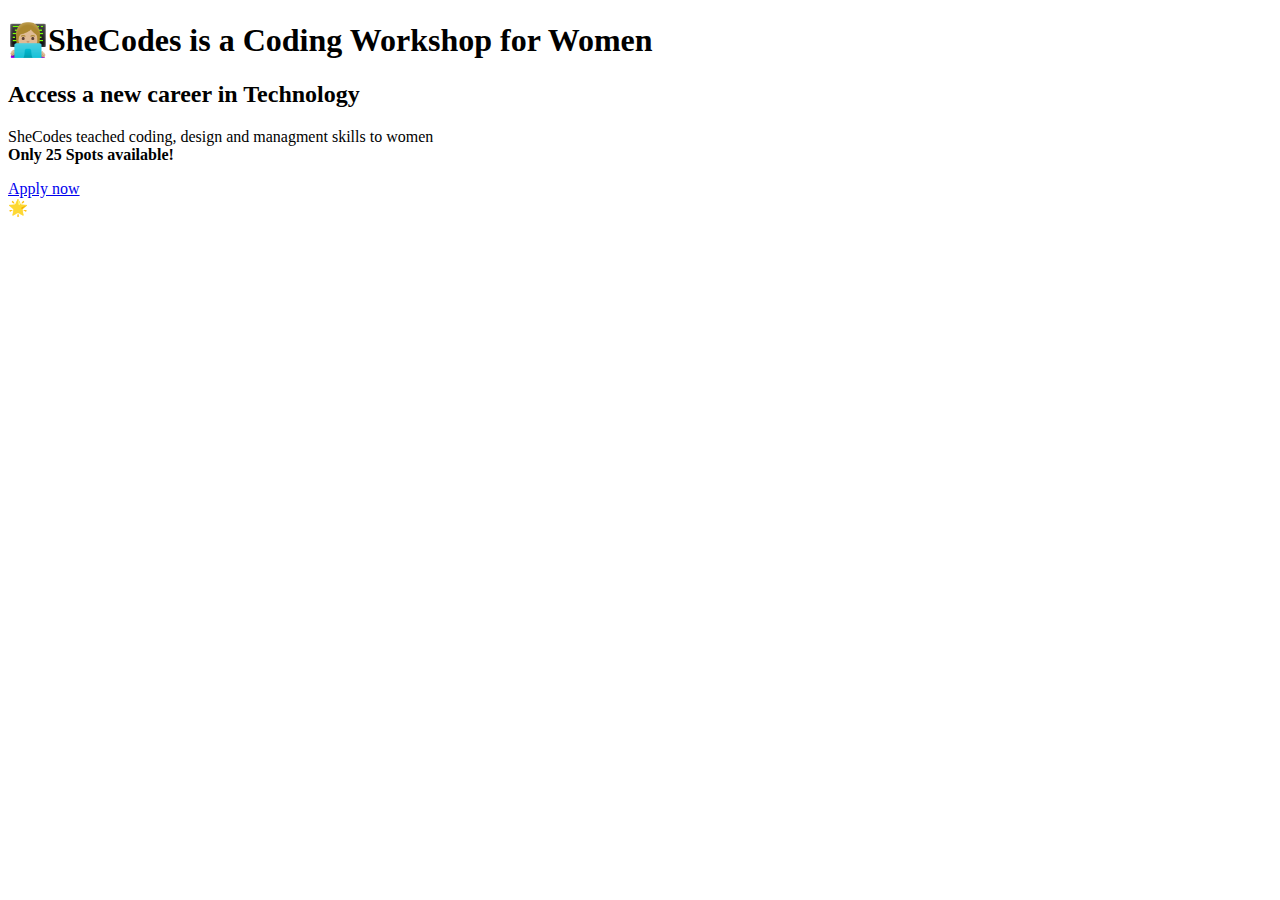
<file: SHECODES PLUS/index.html>
<!DOCTYPE html>
<html lang="en">
  <head>
    <meta charset="UTF-8" />
    <meta name="viewport" content="width=device-width, initial-scale=1.0" />
    <title>SheCodes</title>
  </head>
  <body>
    <h1>👩🏼‍💻SheCodes is a Coding Workshop for Women</h1>
    <h2>Access a new career in Technology</h2>
    <p>
      SheCodes teached coding, design and managment skills to women
      <br />
      <strong>Only 25 Spots available!</strong>
    </p>
    <p>
      <a href="https://www.shecodes.io/" target="_blank"> Apply now </a>
      <br />
      🌟
    </p>
  </body>
</html>
</file>
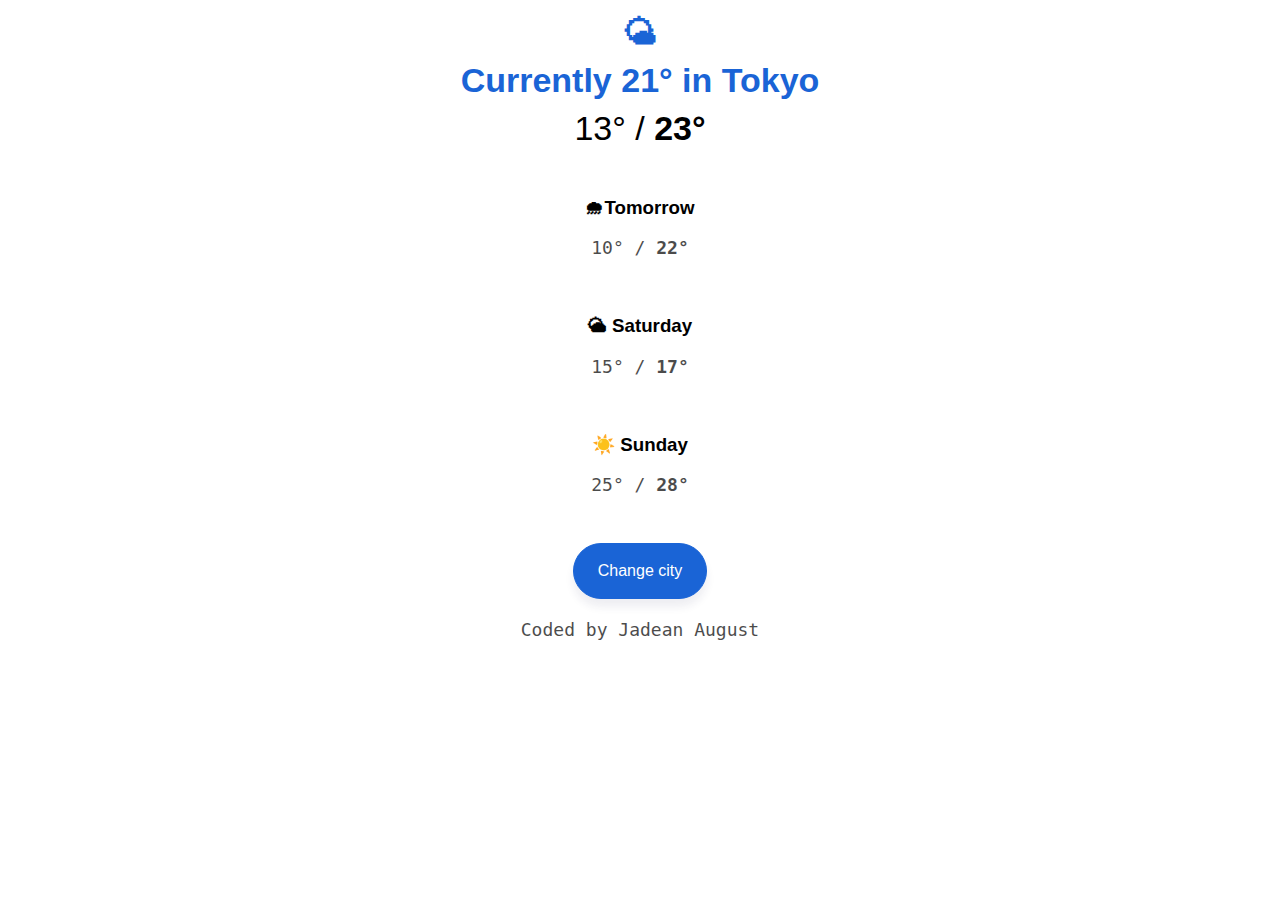
<file: SHECODES BASIC/HomeworkW1.html>
<!DOCTYPE html>
<html lang="en">
  <head>
    <meta charset="UTF-8" />
    <meta name="viewport" content="width=device-width, initial-scale=1.0" />
    <meta http-equiv="X-UA-Compatible" content="ie=edge" />
    <title>Weather App</title>
    <style>
      h1,
      h2,
      h3 {
        text-align: center;
        font-family: Helvetica, Arial, sans-serif;
      }

      h1 {
        color: #1a64d6;
        font-size: 34px;
        line-height: 48px;
        margin: 0;
      }

      h2 {
        margin: 0;

        font-size: 34px;
        line-height: 48px;
        font-weight: 400;
      }

      ul {
        padding: 0;
      }

      li {
        list-style: none;
        text-align: center;
        padding: 10px 0;
        border-radius: 10px;
        transition: all 200ms ease-in-out;
        max-width: 400px;
        margin: 0 auto;
      }

      li:hover {
        background: #fffbef;
      }

      p {
        font-size: 18px;
        opacity: 0.7;
        text-align: center;
        font-family: monospace;
      }

      button {
        display: block;
        margin: 20px auto;
        border: 1px solid #1a64d6;
        background: #1a64d6;
        color: #fff;
        font-size: 16px;
        line-height: 22px;
        padding: 16px 24px;
        border-radius: 30px;
        transition: all 200ms ease;
        box-shadow: rgba(37, 39, 89, 0.08) 0px 8px 8px 0;
        cursor: pointer;
      }

      button:hover {
        background: white;
        color: #1a64d6;
        border: 1px solid #1a64d6;
      }
    </style>
  </head>
  <body>
    <h1>
      🌤
      <br />
      Currently 21° in Tokyo
    </h1>
    <h2>13° / <strong>23°</strong></h2>
    <ul>
      <li>
        <h3>🌧Tomorrow</h3>
        <p>10° / <strong>22°</strong></p>
      </li>
      <li>
        <h3>🌥 Saturday</h3>
        <p>15° / <strong>17°</strong></p>
      </li>
      <li>
        <h3>☀️ Sunday</h3>
        <p>25° / <strong>28°</strong></p>
      </li>
    </ul>

    <button>Change city</button>
    <p>Coded by Jadean August</p>
  </body>
</html>
</file>
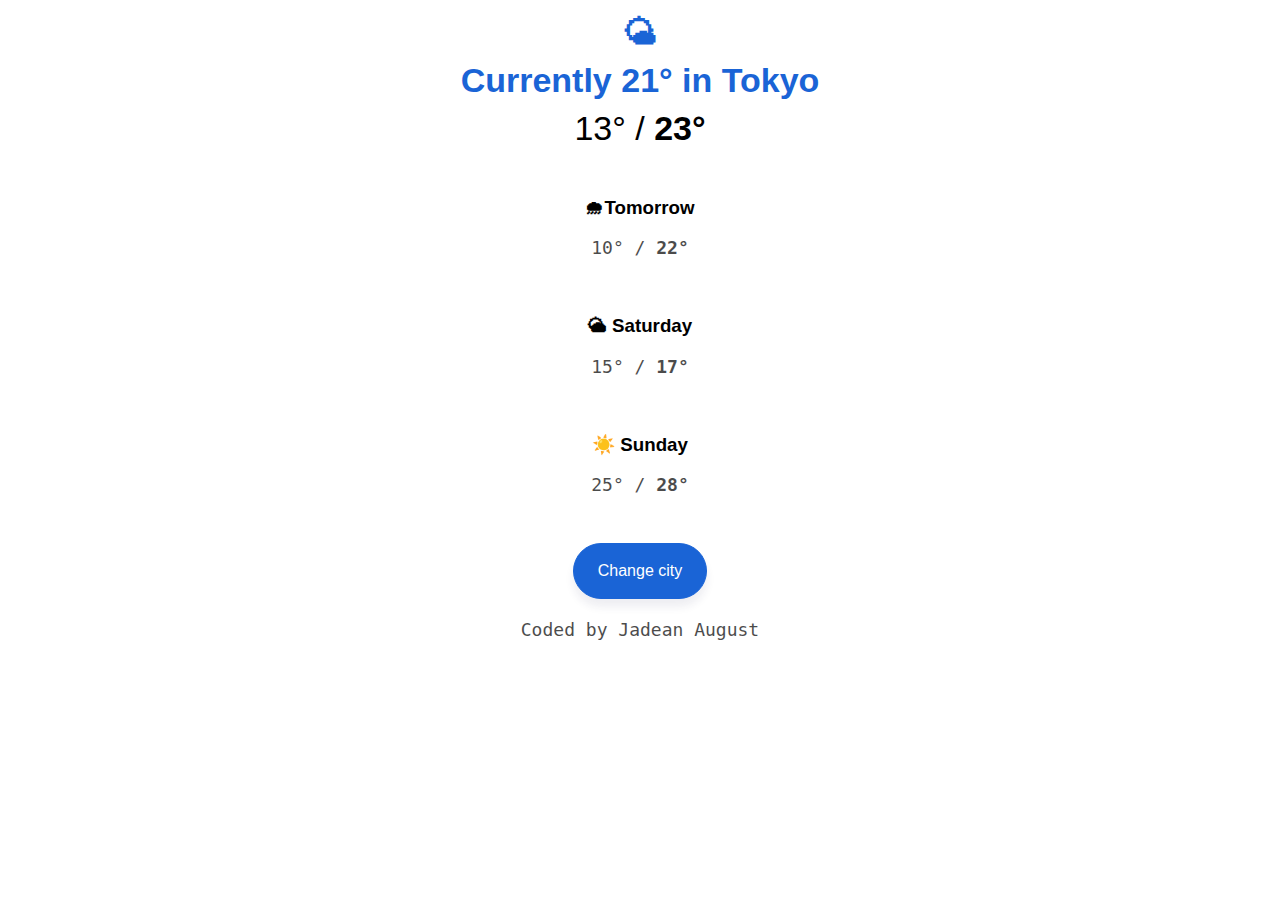
<file: SHECODES BASIC/HomeworkW2.html>
<!DOCTYPE html>
<html lang="en">
  <head>
    <meta charset="UTF-8" />
    <meta name="viewport" content="width=device-width, initial-scale=1.0" />
    <meta http-equiv="X-UA-Compatible" content="ie=edge" />
    <title>Weather App</title>
    <style>
      h1,
      h2,
      h3 {
        text-align: center;
        font-family: Helvetica, Arial, sans-serif;
      }

      h1 {
        color: #1a64d6;
        font-size: 34px;
        line-height: 48px;
        margin: 0;
      }

      h2 {
        margin: 0;

        font-size: 34px;
        line-height: 48px;
        font-weight: 400;
      }

      ul {
        padding: 0;
      }

      li {
        list-style: none;
        text-align: center;
        padding: 10px 0;
        border-radius: 10px;
        transition: all 200ms ease-in-out;
        max-width: 400px;
        margin: 0 auto;
      }

      li:hover {
        background: #fffbef;
      }

      p {
        font-size: 18px;
        opacity: 0.7;
        text-align: center;
        font-family: monospace;
      }

      button {
        display: block;
        margin: 20px auto;
        border: 1px solid #1a64d6;
        background: #1a64d6;
        color: #fff;
        font-size: 16px;
        line-height: 22px;
        padding: 16px 24px;
        border-radius: 30px;
        transition: all 200ms ease;
        box-shadow: rgba(37, 39, 89, 0.08) 0px 8px 8px 0;
        cursor: pointer;
      }

      button:hover {
        background: white;
        color: #1a64d6;
        border: 1px solid #1a64d6;
      }
    </style>
  </head>
  <body>
    <h1>
      🌤
      <br />
      Currently 21° in Tokyo
    </h1>
    <h2>13° / <strong>23°</strong></h2>
    <ul>
      <li>
        <h3>🌧Tomorrow</h3>
        <p>10° / <strong>22°</strong></p>
      </li>
      <li>
        <h3>🌥 Saturday</h3>
        <p>15° / <strong>17°</strong></p>
      </li>
      <li>
        <h3>☀️ Sunday</h3>
        <p>25° / <strong>28°</strong></p>
      </li>
    </ul>

    <button>Change city</button>
    <p>Coded by Jadean August</p>
    <script>
      function changeCity() {
        let city = prompt("Which city are you from?");
        let temperature = prompt("What temperature is it?");
        let heading = document.querySelector("h1");

        if (temperature <= 0) {
          heading.innerHTML =
            "☹️<br />Currently " + temperature + "° in " + city;
        } else {
          heading.innerHTML =
            "😀<br />Currently " + temperature + "° in " + city;
        }
      }

      let changeButton = document.querySelector("button");
      changeButton.addEventListener("click", changeCity);
    </script>
  </body>
</html>
</file>
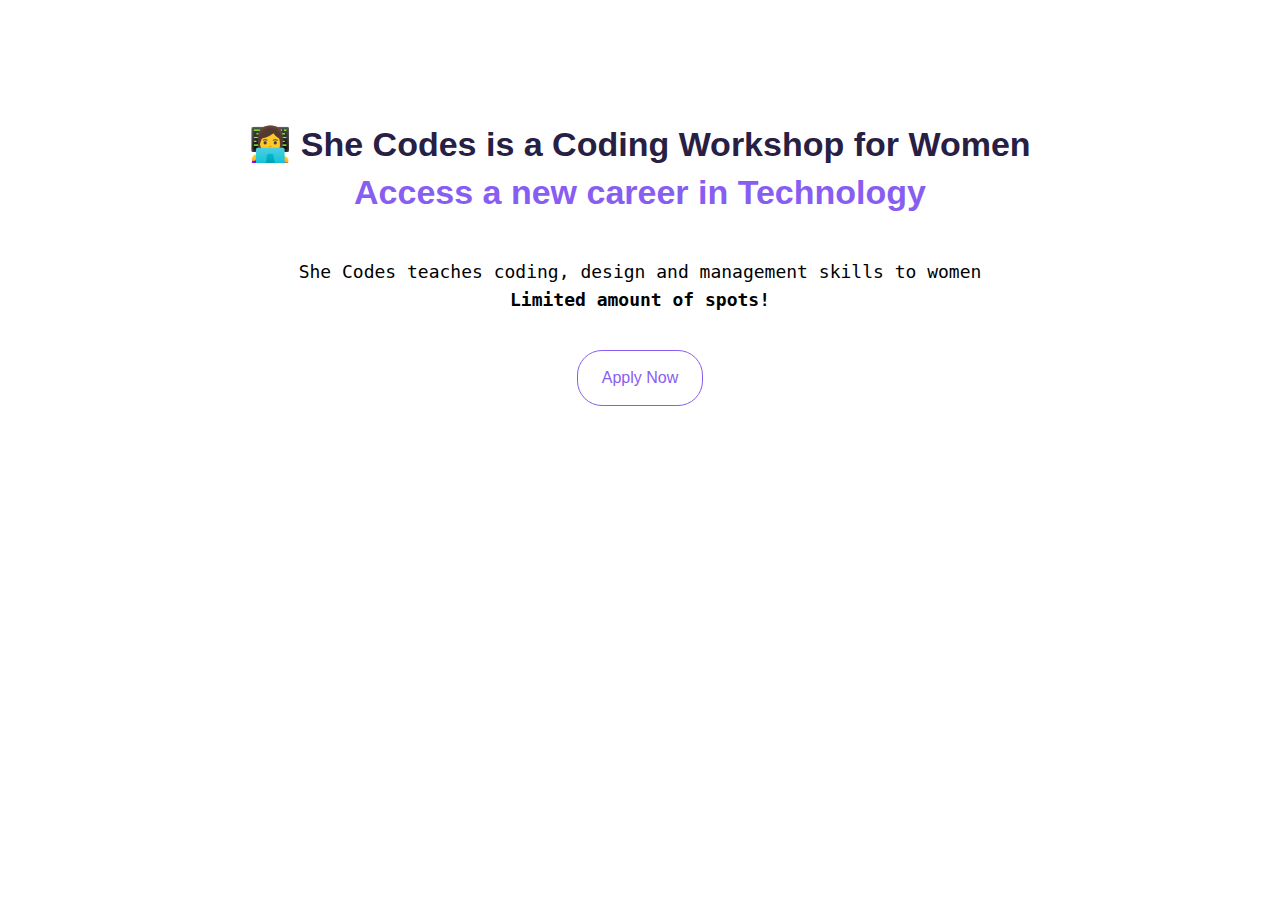
<file: SHECODES BASIC/JavascriptW2.html>
<!DOCTYPE html>
<html lang="en">
  <head>
    <meta charset="UTF-8" />
    <meta name="viewport" content="width=device-width, initial-scale=1.0" />
    <meta http-equiv="X-UA-Compatible" content="ie=edge" />
    <title>SheCodes</title>
    <style>
      body {
        font-family: Cerebri Sans, Helvetica, Arial, sans-serif;
      }
      section {
        margin: 120px 0;
      }
      h1,
      h2 {
        font-weight: 900;
        font-size: 34px;
        line-height: 48px;
        margin: 0;
      }
      h1 {
        color: #272044;
        text-align: center;
      }
      h2 {
        text-align: center;
        color: #885df1;
        padding: 0 0 24px;
      }
      p {
        font-size: 18px;
        line-height: 28px;
        font-family: PT Mono, monospace;
        text-align: center;
      }
      button {
        border-radius: 25px;
        margin: 0 auto;
        display: block;
        background-color: #fff;
        border: 1px solid #885df1;
        color: #885df1;
        font-size: 16px;
        line-height: 22px;
        padding: 16px 24px;
        text-decoration: none;
        transition: all 200ms ease;
      }
      button:hover {
        color: #fff;
        background: #885df1;
      }
    </style>
  </head>

  <body>
    <section>
      <h1>👩‍💻 She Codes is a Coding Workshop for Women</h1>
      <h2>Access a new career in Technology</h2>
      <p>
        She Codes teaches coding, design and management skills to women
        <br />
        <strong> Limited amount of spots! </strong>
      </p>
      <br />
      <button>Apply Now</button>
    </section>
    <script>
      function ApplyNow() {
        let name = prompt("What is your name?");
        let age = prompt("How old are you?");
        let h1 = document.querySelector("h1");
        if (age >= 18) h1.innerHTML = "Hi, " + name + "! Welcome to SheCodes!";
        else
          h1.innerHTML =
            "Sorry " + name + ", You must be at least 18 years old";
      }

      let ApplyButton = document.querySelector("button");
      ApplyButton.addEventListener("click", ApplyNow);
    </script>
  </body>
</html>
</file>
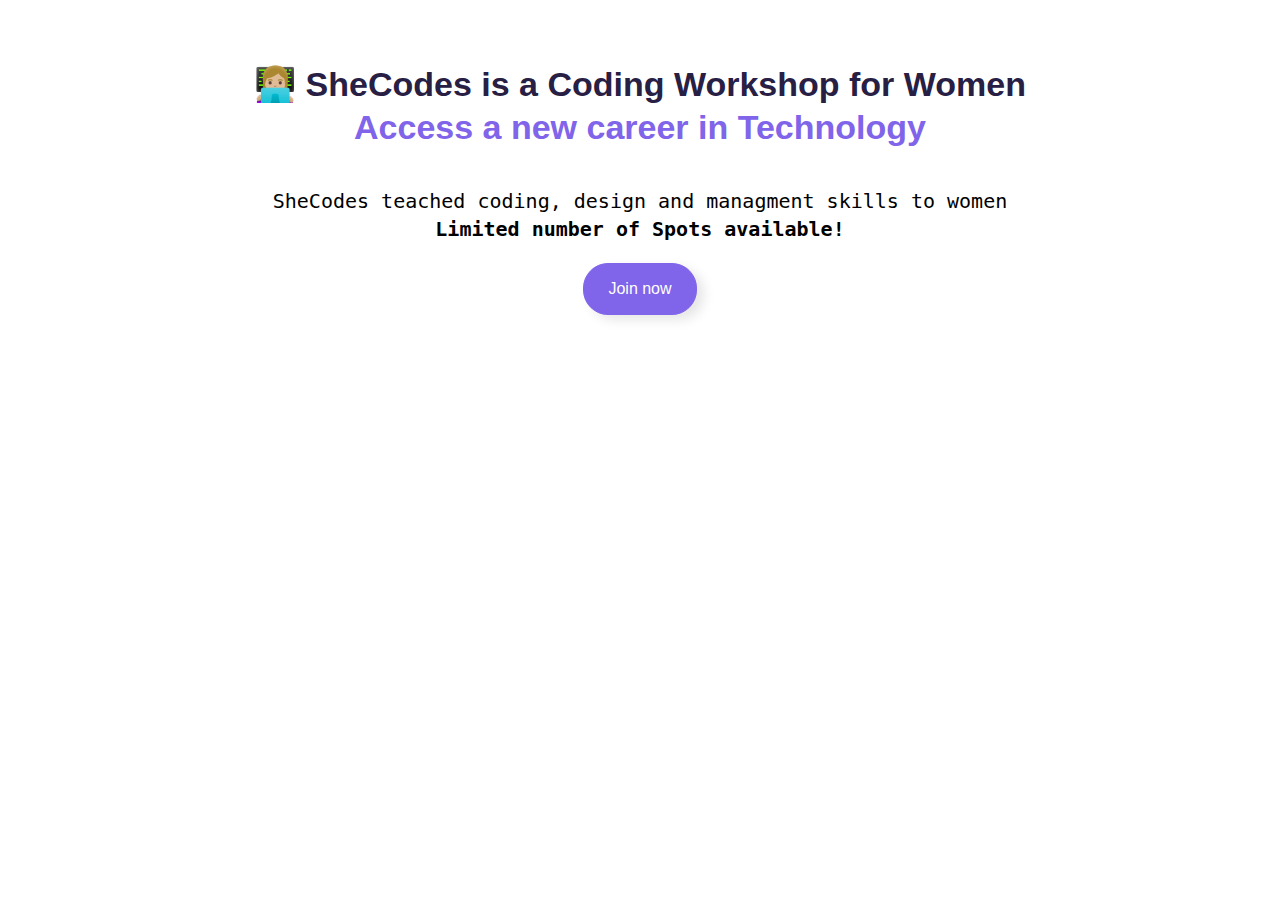
<file: SHECODES PLUS/Challenge 2.html>
<!DOCTYPE html>
<html lang="en">
  <head>
    <meta charset="UTF-8" />
    <meta name="viewport" content="width=device-width, initial-scale=1.0" />
    <title>SheCodes</title>
    <style>
      h1 {
        color: #272044;
        font-size: 34px;
        font-weight: 900;
        font-family: Arial, Helvetica, sans-serif;
        text-align: center;
        line-height: 48px;
        margin: 60px 0 0;
      }
      h2 {
        color: #8064e9;
        font-family: Arial, Helvetica, sans-serif;
        font-size: 34px;
        margin: 0;
        font-weight: 900;
        padding: 0 0 20px;
        text-align: center;
      }
      p {
        font-size: 20px;
        line-height: 28px;
        font-family: monospace;
        text-align: center;
      }
      button {
        border-radius: 25px;
        box-shadow: 7px 5px 12px rgba(0, 0, 0, 0.1);
        border: 1px solid #8064e9;
        background: #8064e9;
        color: #fff;
        font-size: 16px;
        padding: 16px 24px;
        display: block;
        margin: 0 auto;
      }

      button:hover {
        cursor: pointer;
        background: #5c46ac;
      }
    </style>
  </head>
  <body>
    <h1>👩🏼‍💻 SheCodes is a Coding Workshop for Women</h1>
    <h2>Access a new career in Technology</h2>
    <p>
      SheCodes teached coding, design and managment skills to women
      <br />
      <strong>Limited number of Spots available!</strong>
    </p>
    <button>Join now</button>
  </body>
</html>
</file>
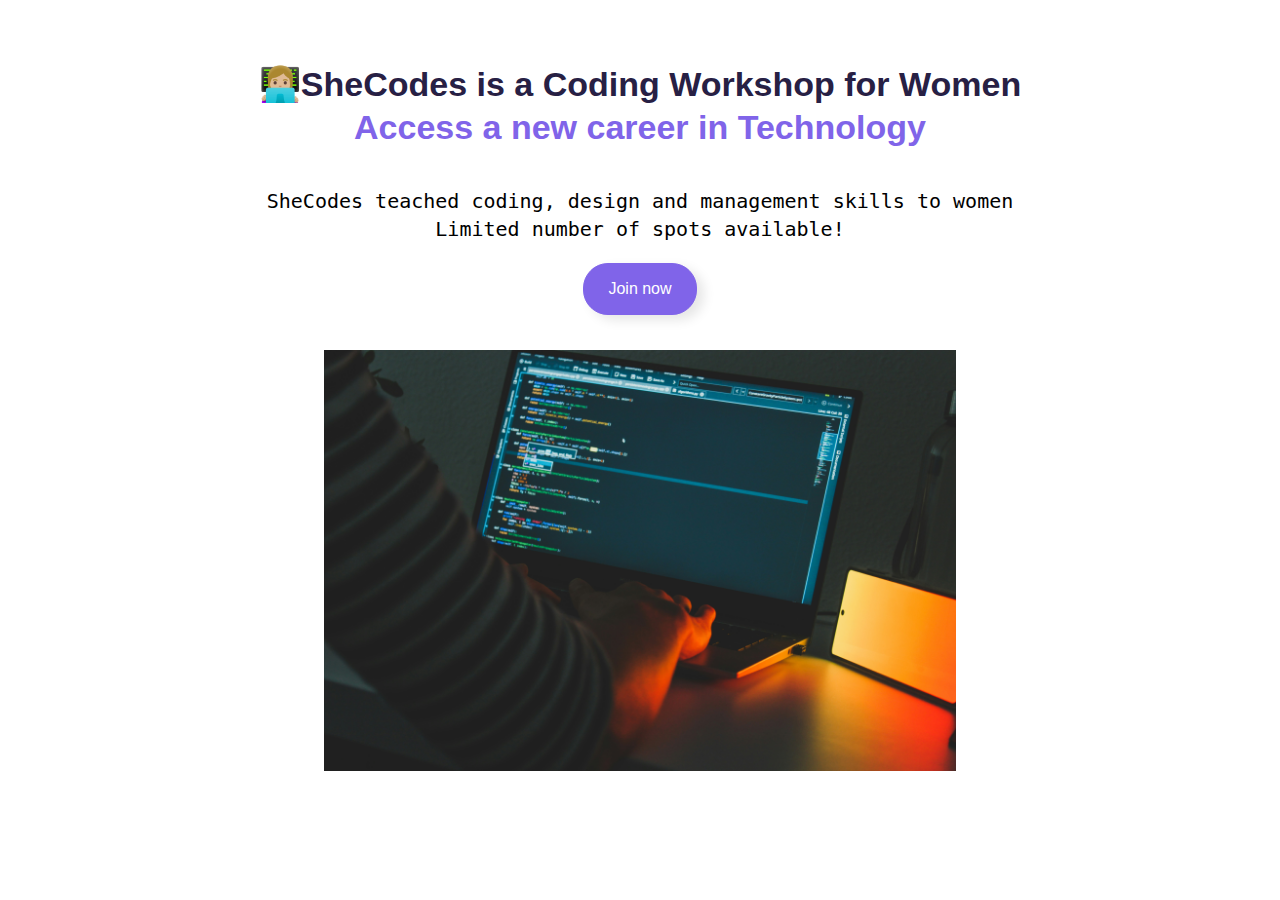
<file: SHECODES PLUS/challenge-3.html>
<!DOCTYPE html>
<html lang="en">
  <head>
    <meta charset="UTF-8" />
    <meta name="viewport" content="width=device-width, initial-scale=1.0" />
    <title>SheCodes</title>
    <link rel="stylesheet" href="src/style.css" />
  </head>
  <body>
    <header>
      <h1>👩🏼‍💻SheCodes is a Coding Workshop for Women</h1>
      <h2>Access a new career in Technology</h2>
    </header>
    <section class="description">
      <p>
        SheCodes teached coding, design and management skills to women
        <br />
        <span class="limited-spots"> Limited number of spots available! </span>
      </p>
    </section>
    <div class="button-container">
      <button>Join now</button>
    </div>
    <footer><img src="images/coder.jpg" alt="coding" /></footer>
  </body>
</html>
</file>
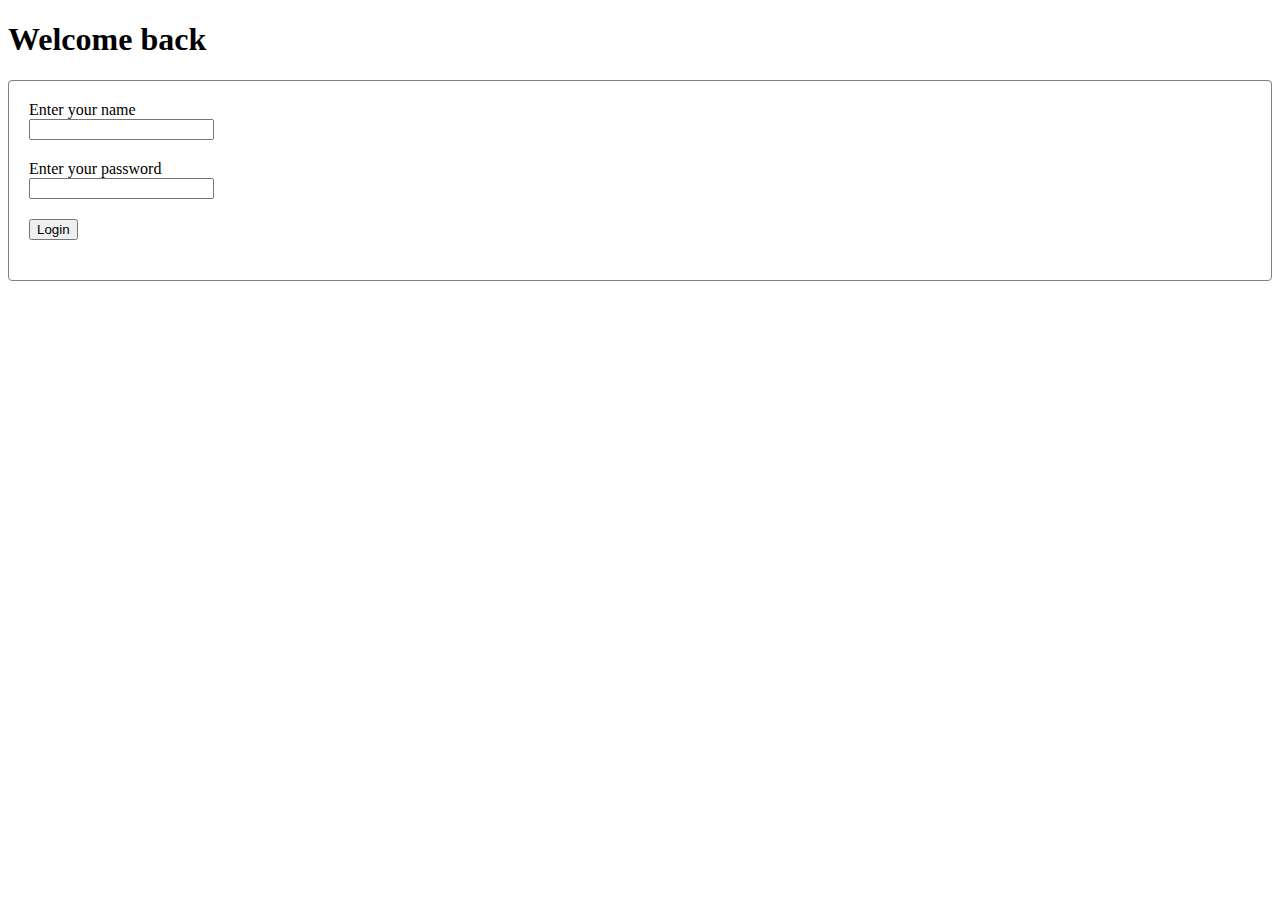
<file: SHECODES PLUS/challenge-4.html>
<!DOCTYPE html>
<html lang="en">
  <head>
    <meta charset="UTF-8" />
    <meta name="viewport" content="width=device-width, initial-scale=1.0" />
    <title>Login</title>
    <style>
      form {
        border: 1px solid grey;
        padding: 20px;
        border-radius: 4px;
      }

      label {
        display: block;
      }
      .form-group {
        margin: 20px 0;
      }
    </style>
  </head>
  <body>
    <h1>Welcome back</h1>
    <form>
      <div>
        <label for="name">Enter your name</label>
        <input type="text" id="name" required minlength="2" />
      </div>
      <div class="form-group">
        <label for="password">Enter your password</label>
        <input type="password" id="password" required />
      </div>
      <div class="form-group">
        <input type="submit" value="Login" />
      </div>
    </form>
  </body>
</html>
</file>
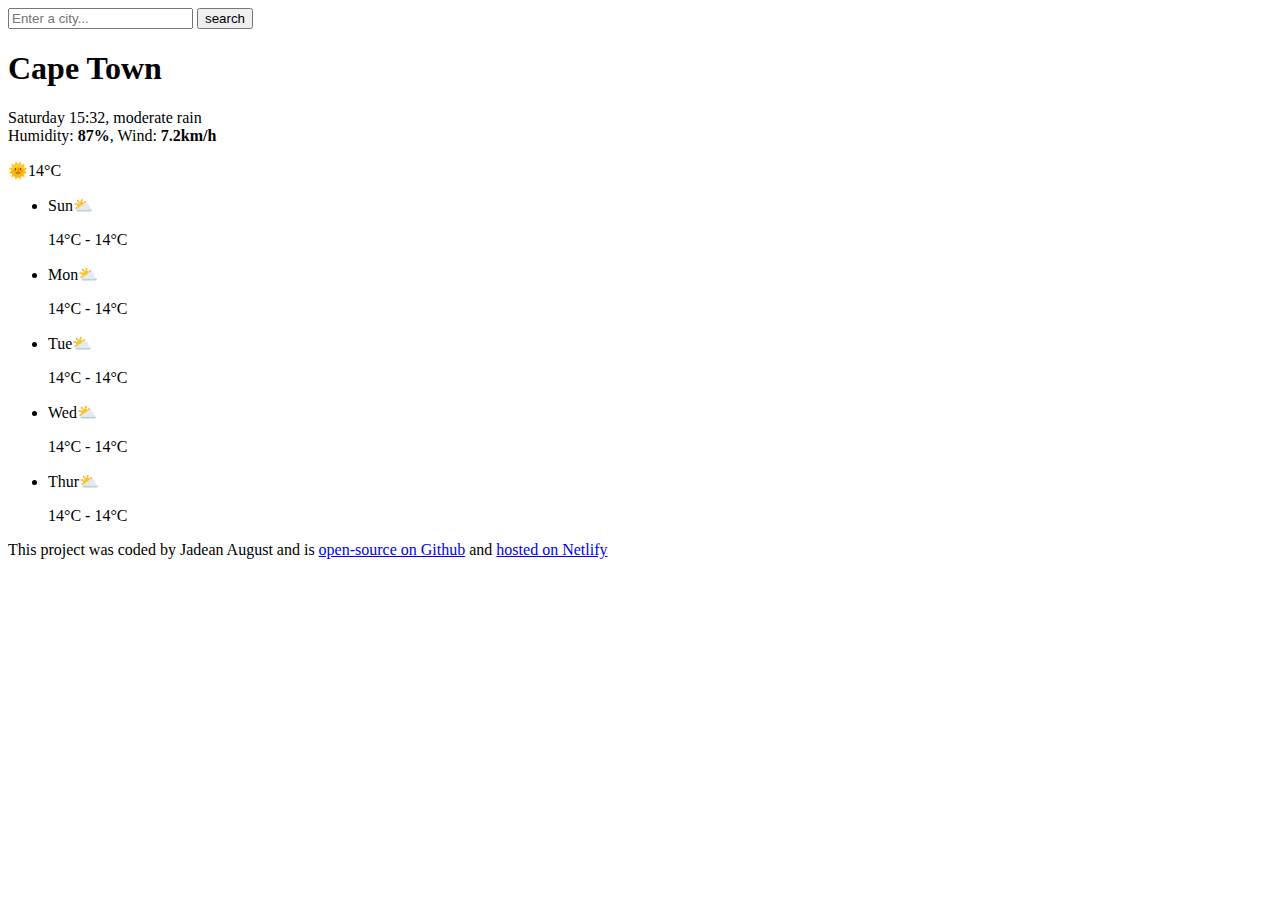
<file: SHECODES PLUS/project.html>
<!DOCTYPE html>
<html lang="en">
  <head>
    <meta charset="UTF-8" />
    <meta name="viewport" content="width=device-width, initial-scale=1.0" />
    <title>My weather application</title>
  </head>
  <body>
    <form>
      <div class="form-group">
        <input type="text" id="city" placeholder="Enter a city..." />
        <input type="submit" value="search" />
      </div>
    </form>
    <h1>Cape Town</h1>
    <p>
      Saturday 15:32, moderate rain <br />Humidity: <strong>87%</strong>, Wind:
      <strong>7.2km/h</strong>
    </p>
    <p>🌞14°C</p>
    <ul>
      <li>Sun⛅️</li>
      <p>14°C - 14°C</p>
      <li>Mon⛅️</li>
      <p>14°C - 14°C</p>
      <li>Tue⛅️</li>
      <p>14°C - 14°C</p>
      <li>Wed⛅️</li>
      <p>14°C - 14°C</p>
      <li>Thur⛅️</li>
      <p>14°C - 14°C</p>
    </ul>
    <footer>
      This project was coded by Jadean August and is
      <a
        href="https://github.com/Jadean1/Shecodes-PLUS/blob/main/project.html"
        target="_blank"
        >open-source on Github</a
      >
      and
      <a href="shecodesplusweather.netlify.app" target="_blank">
        hosted on Netlify</a
      >
    </footer>
  </body>
</html>
</file>
<file: SHECODES PLUS/src/style.css>
h1 {
  color: #272044;
  font-size: 34px;
  font-weight: 900;
  font-family: Arial, Helvetica, sans-serif;
  text-align: center;
  line-height: 48px;
  margin: 60px 0 0;
}
h2 {
  color: #8064e9;
  font-family: Arial, Helvetica, sans-serif;
  font-size: 34px;
  margin: 0;
  font-weight: 900;
  padding: 0 0 20px;
  text-align: center;
}

img {
  display: block;
  margin: 20px auto;
  max-width: 50%;
  border-radius: 5px;
  padding: 15px 20px;
}
p {
  font-size: 20px;
  line-height: 28px;
  font-family: monospace;
  text-align: center;
}
button {
  border-radius: 25px;
  box-shadow: 7px 5px 12px rgba(0, 0, 0, 0.1);
  border: 1px solid #8064e9;
  background: #8064e9;
  color: #fff;
  font-size: 16px;
  padding: 16px 24px;
  display: block;
  margin: 0 auto;
}

button:hover {
  cursor: pointer;
  background: #5c46ac;
}
</file>
